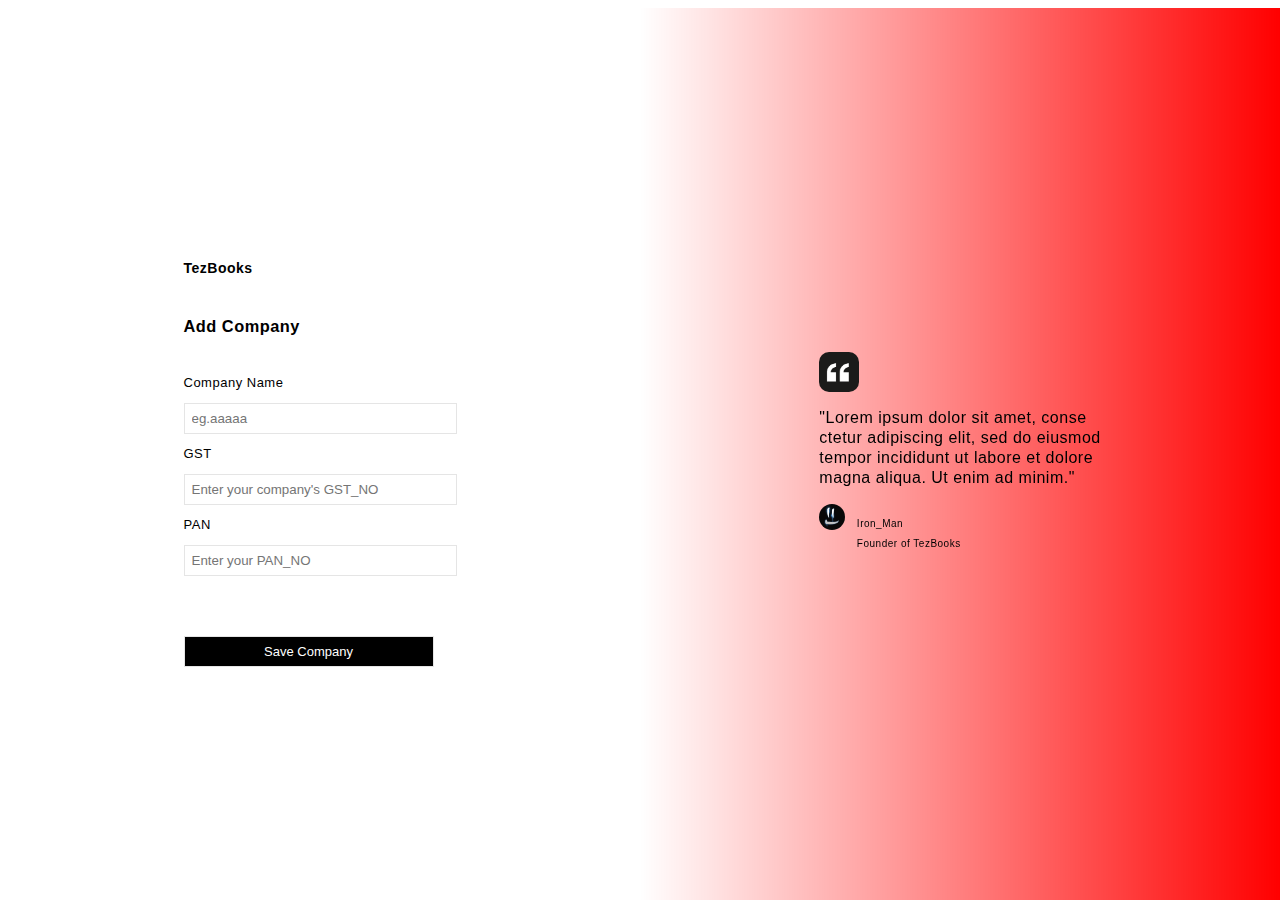
<file: index.html>
<html>
    <head>
        <title>
             TezBooks
        </title>
        <link rel="stylesheet" href="index.css">
    </head>
    <body>
        <div  class="login-page">
           <div class="login-area">
                   <div class="head">
                         <h4>TezBooks</h4>
                       <h3>Add Company</h3>
                   
                        <label>Company Name</label><br>
                        <input class="comp-nam" size="30px"  type="text" placeholder="eg.aaaaa" ><br>
                        <label>GST</label><br>
                        <input class="gst"  type="text" placeholder="Enter your company's GST_NO"  size="30px"><br>
                        <label>PAN</label><br>
                        <input class="pan"  size="30px" typer="text" placeholder="Enter your PAN_NO"><br><br>
                   
                         
                    <button class="save-btn">Save Company</button>
                </div>
           </div>
       </div>
       <div class="content-area">
       <div class="txt"> 
        <img src="thum.png" class="logo">
             <p class="content">"Lorem ipsum dolor sit amet, conse<br>
                 ctetur adipiscing elit, sed do eiusmod<br>
                 tempor incididunt ut labore et dolore<br>
                 magna aliqua. Ut enim ad minim."
               
            
                <div>
                  <img src="emoji.jpg" class="man">
                
                  <!-- <div  > -->
                    <p class="fot"> <b>Iron_Man</b><br>
                        Founder of TezBooks
                    </p>
                  <!-- </div> -->
                </div> 
            </p>
            </div>
       </div>
    </body>
</html>
</file>
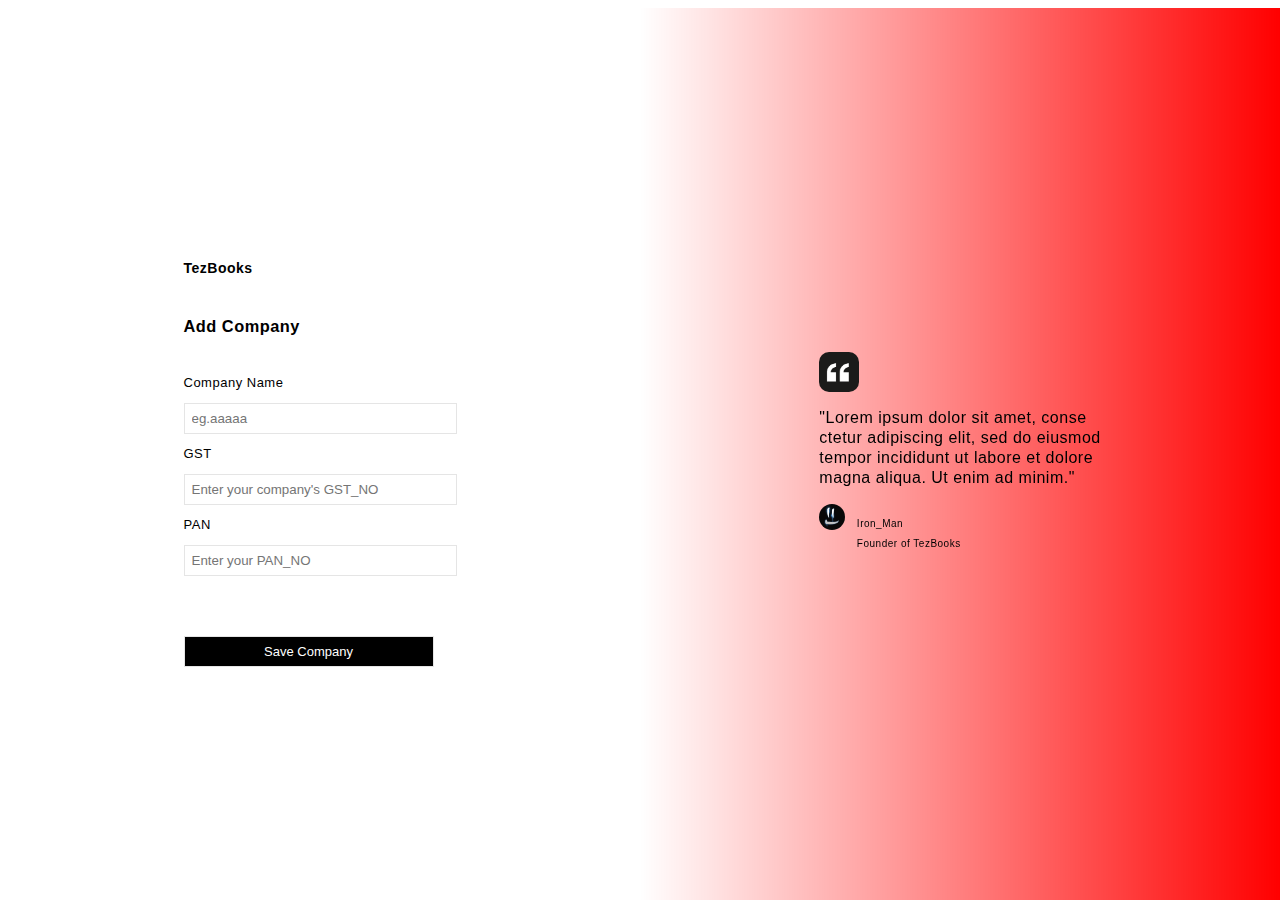
<file: first-page.html>
<html>
    <head>
        <title>
             TezBooks
        </title>
        <link rel="stylesheet" href="index.css">
    </head>
    <body>
        <div  class="login-page">
           <div class="login-area">
                   <div class="head">
                         <h4>TezBooks</h4>
                       <h3>Add Company</h3>
                   
                        <label>Company Name</label><br>
                        <input class="comp-nam" size="30px"  type="text" placeholder="eg.aaaaa" ><br>
                        <label>GST</label><br>
                        <input class="gst"  type="text" placeholder="Enter your company's GST_NO"  size="30px"><br>
                        <label>PAN</label><br>
                        <input class="pan"  size="30px" typer="text" placeholder="Enter your PAN_NO"><br><br>
                   
                         
                    <button class="save-btn">Save Company</button>
                </div>
           </div>
       </div>
       <div class="content-area">
       <div class="txt"> 
        <img src="thum.png" class="logo">
             <p class="content">"Lorem ipsum dolor sit amet, conse<br>
                 ctetur adipiscing elit, sed do eiusmod<br>
                 tempor incididunt ut labore et dolore<br>
                 magna aliqua. Ut enim ad minim."
               
            
                <div>
                  <img src="emoji.jpg" class="man">
                
                  <!-- <div  > -->
                    <p class="fot"> <b>Iron_Man</b><br>
                        Founder of TezBooks
                    </p>
                  <!-- </div> -->
                </div> 
            </p>
            </div>
       </div>
    </body>
</html>
</file>
<file: index.css>
body {

    font-weight: 600;
    font-size: 17px;
    line-height: 40px;
    letter-spacing: 0.5px;
    font-family: "Arial";
    font-weight: lighter;
}

.login-area,
.content-area {
    width: 50%;
    height: 100%;
    position: fixed;
    align-items: center;
}

.head {
    margin-left: auto;
    margin-right: auto;
    grid-area: header;
    font-size: 14px;
    font-weight: 10px;
}

.login-area {
    grid-area: login-area;
    display: flex;
    flex-direction: column;
    left: 0;

    background-color: rgb(255, 255, 255);
    display: flex;
    float: left;
    align-items: center;
    
    justify-content: center;


}

label,
button {
    font-size: small;
    margin-top: 20px;
    margin-bottom: 20px;
}

input::placeholder {
    font: 5px;
}

input,
button {
    border: 1.5px solid #e5e5e5;
    padding: 7px;
}

.save-btn {

    color: white;
    background-color: black;
    padding: 7px;
    width: 250px;
}

.content-area {
    grid-area: content-area;
    display: grid;
    right: 0;

    background-image: linear-gradient(to right, rgba(24, 24, 24, 0), rgba(255, 0, 0, 1));
    display: flex;
    float: left;
    align-items: center;
    justify-content: center;


}

.logo {
    width: 40px;
    height: 40px;
    border-radius: 10px;
}

.txt {
    line-height: 20px;
    font-size: medium;
    align-items: center;
    justify-content: center;
}

.man {
    /* padding: 6px 8px;
    
    width: 49px;
    height: 48px;
    border-radius: 40px; */

    align-items: flex-start;
    width: 26px;
    height: 26px;
    border-radius: 20px;
}

.fot {

    float: right;
    line-height: 20px;
    font-size: 10px;
    padding-right: 140px;
}
</file>
